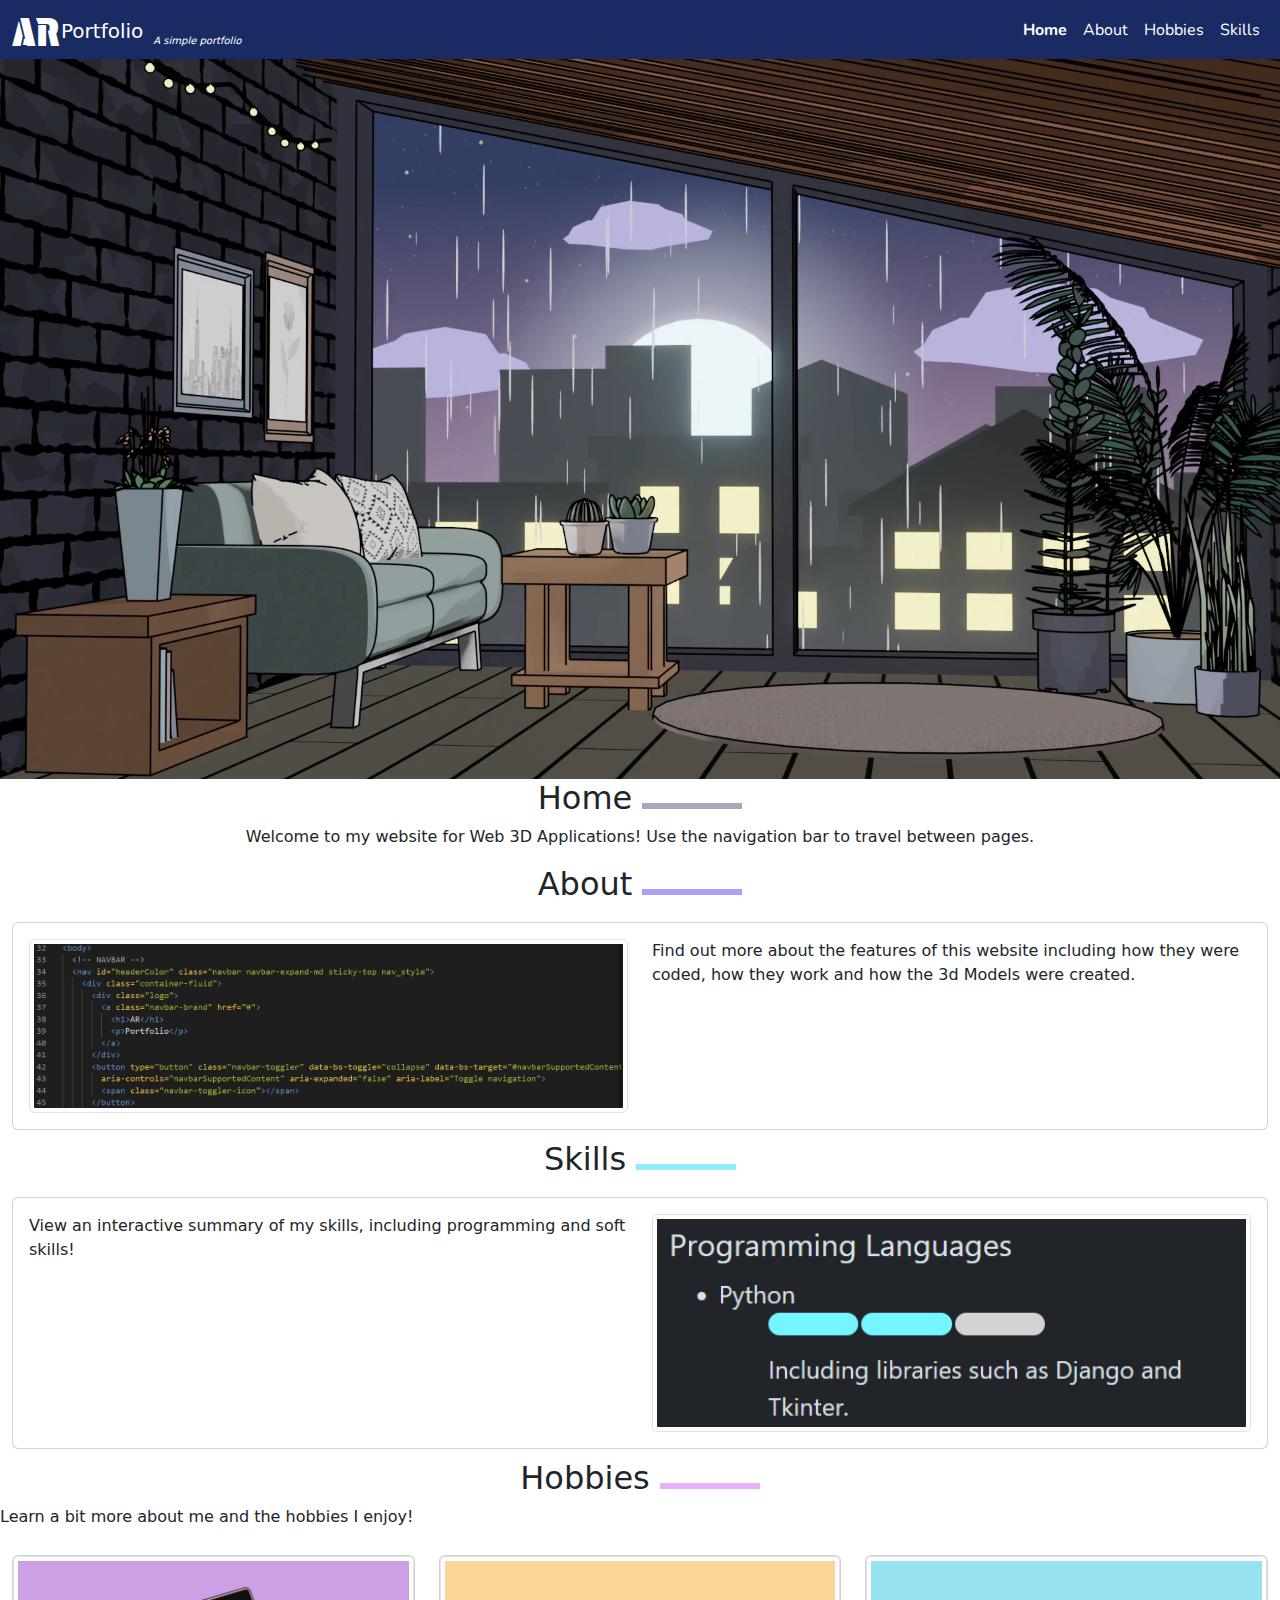
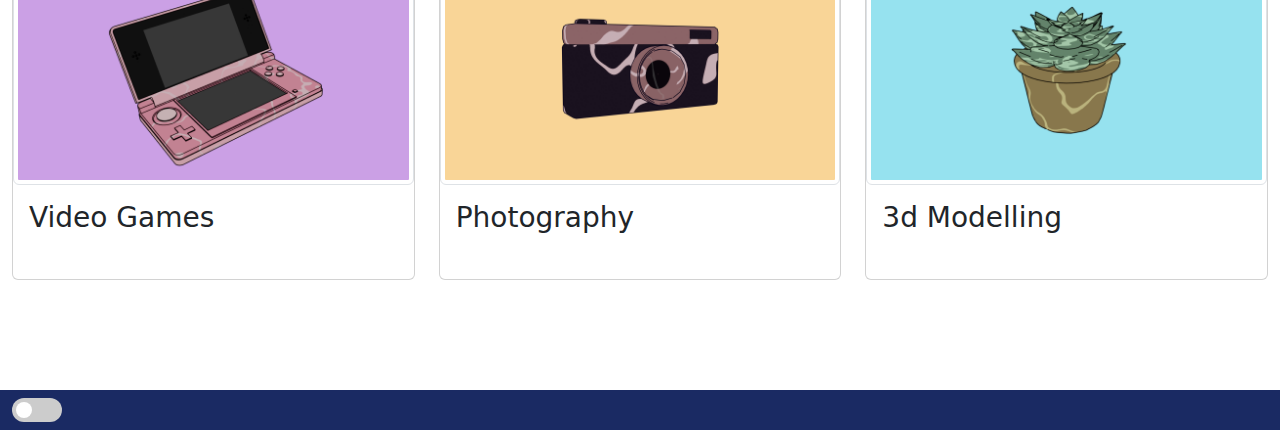
<file: index.html>
<head>
  <meta charset="utf-8">
  <meta name="viewport" content="width=device-width, initial-scale=1, shrink-to-fit=no">
  <link rel="icon" type="image/gif" href="./assets/images/icon.png">
  <link rel="stylesheet" href="css/bootstrap.css">
  <link rel="stylesheet" href="style.css">
  <link rel="stylesheet" href="css/bootstrap.min.css">
  <script src="js/bootstrap.bundle.min.js"></script>

  <link rel="preconnect" href="https://fonts.googleapis.com">
  <link rel="preconnect" href="https://fonts.gstatic.com" crossorigin>
  <link href="https://fonts.googleapis.com/css2?family=Sanchez:ital@0;1&display=swap" rel="stylesheet">
  <!-- add new fonts from here only need the last line -->
  <link href="https://fonts.googleapis.com/css2?family=Nunito:ital,wght@0,200..1000;1,200..1000&display=swap"
    rel="stylesheet">
  <link href="https://fonts.googleapis.com/css2?family=Protest+Guerrilla&display=swap" rel="stylesheet">

  <title>Homepage</title>
</head>


<body data-bs-theme="light">
  <!-- NAVBAR -->
  <nav id="headerColor" class="navbar navbar-expand-md sticky-top nav_style">
    <div class="container-fluid">
      <div class="logo">
        <a class="navbar-brand" href="#">
          <h1>AR</h1>
          <p>Portfolio</p>
          <p id="strapline">A simple portfolio</p>
        </a>
      </div>
      <button type="button" class="navbar-toggler" data-bs-toggle="collapse" data-bs-target="#navbarSupportedContent"
        aria-controls="navbarSupportedContent" aria-expanded="false" aria-label="Toggle navigation">
        <span class="navbar-toggler-icon"></span>
      </button>
      <div class="collapse navbar-collapse" id="navbarSupportedContent">
        <ul class="navbar-nav ms-auto">
          <li class="nav-item">
            <a class="nav-link active" href="#">
              Home
            </a>
          </li>
          <li class="nav-item">
            <a class="nav-link" href="about.html" data-toggle="popover" data-trigger="hover" data-placement="bottom"
              title="About Web 3D Applications">
              About
            </a>
          </li>
          <li class="nav-item">
            <a class="nav-link" href="hobbies.html">
              Hobbies
            </a>
          </li>
          <li class="nav-item">
            <a class="nav-link" href="skills.html">
              Skills
            </a>
          </li>
        </ul>
      </div>
    </div>
  </nav>
  <video muted autoplay loop>
    <source src="./assets/images/shelter from rain final.mp4" type="video/mp4">
    Your browser does not support HTML5 video.
  </video>


  <h2 class="heading">Home</h2>
  <p id="homeContent">Welcome to my website for Web 3D Applications! Use the navigation bar to travel between pages.</p>


  <h2 class="heading" id="col1">About</h2>
  <div class="container-fluid">
    <div class="row">
      <div class="col-md-12">
        <div class="card">
          <div class="card-body">
            <div class="row">
              <div class="col-sm-6">
                <img class="card-img-top img-fluid img-thumbnail" src="assets/images/Code Sample.PNG" alt="3DS Model">
              </div>
              <div class="col-sm-6">
                <p>Find out more about the features of this website including how they were coded, how they work and how
                  the 3d Models
                  were created.</p>

              </div>
            </div>
          </div>
        </div>
      </div>
    </div>
  </div>
  <h2 class="heading" id="col2">Skills</h2>
  <div class="container-fluid">
    <div class="row">
      <div class="col-md-12">
        <div class="card">
          <div class="card-body">
            <div class="row">
              <div class="col-sm-6">
                <p>View an interactive summary of my skills, including programming and soft skills!</p>

              </div>
              <div class="col-sm-6">
                <img class="card-img-top img-fluid img-thumbnail" src="assets/images/Skills.PNG"
                  alt="Snapshot of code">
              </div>

            </div>
          </div>
        </div>
      </div>
    </div>
  </div>
  <h2 class="heading" id="col3">Hobbies</h2>
  <p>Learn a bit more about me and the hobbies I enjoy!</p>
  <div class="container-fluid">
    <div class="row">
      <div class="col-md-4">
        <div class="card h-100">
          <img class="card-img-top img-fluid img-thumbnail" src="assets/images/Untitled.jpg" alt="3DS Model">
          <div class="card-body">
            <h3 class="card-title">Video Games</h3>
          </div>
        </div>
      </div>

      <div class="col-md-4">
        <div class="card h-100">
          <img class="card-img-top img-fluid img-thumbnail" src="assets/images/Camera.jpg" alt="Camera Model">
          <div class="card-body">
            <h3 class="card-title">Photography</h3>
          </div>
        </div>
      </div>
      <div class="col-md-4">
        <div class="card h-100">
          <img class="card-img-top img-fluid img-thumbnail" src="assets/images/Succulent.jpg" alt="Succulent Model">
          <div class="card-body">
            <h3 class="card-title">3d Modelling</h3>
          </div>
        </div>
      </div>
    </div>
  </div>
  <br>
  <br>
  <br>
  <br>
  <br>
  <nav class="navbar navbar-expand-md nav_style">
    <div class="container-fluid">
      <div class="nav-text">
        <label class="switch">
          <input type="checkbox" id="darkToggle">
          <span class="slider round"></span>
        </label>
      </div>


    </div>
  </nav>

  <script>
    let darkMode = localStorage.getItem("darkMode") == "true";
    const checkbox = document.getElementById('darkToggle');
    if (darkMode) {
      var element = document.body;
      document.body.setAttribute('data-bs-theme', 'dark');
      checkbox.checked = true;
    }
    checkbox.addEventListener('change', (event) => {
      if (document.body.getAttribute('data-bs-theme') == 'dark') {
        document.body.setAttribute('data-bs-theme', 'light')
      }
      else {
        document.body.setAttribute('data-bs-theme', 'dark')
      }
      darkMode = !darkMode;
      localStorage.setItem("darkMode", darkMode);
    })</script>
</body>
</file>
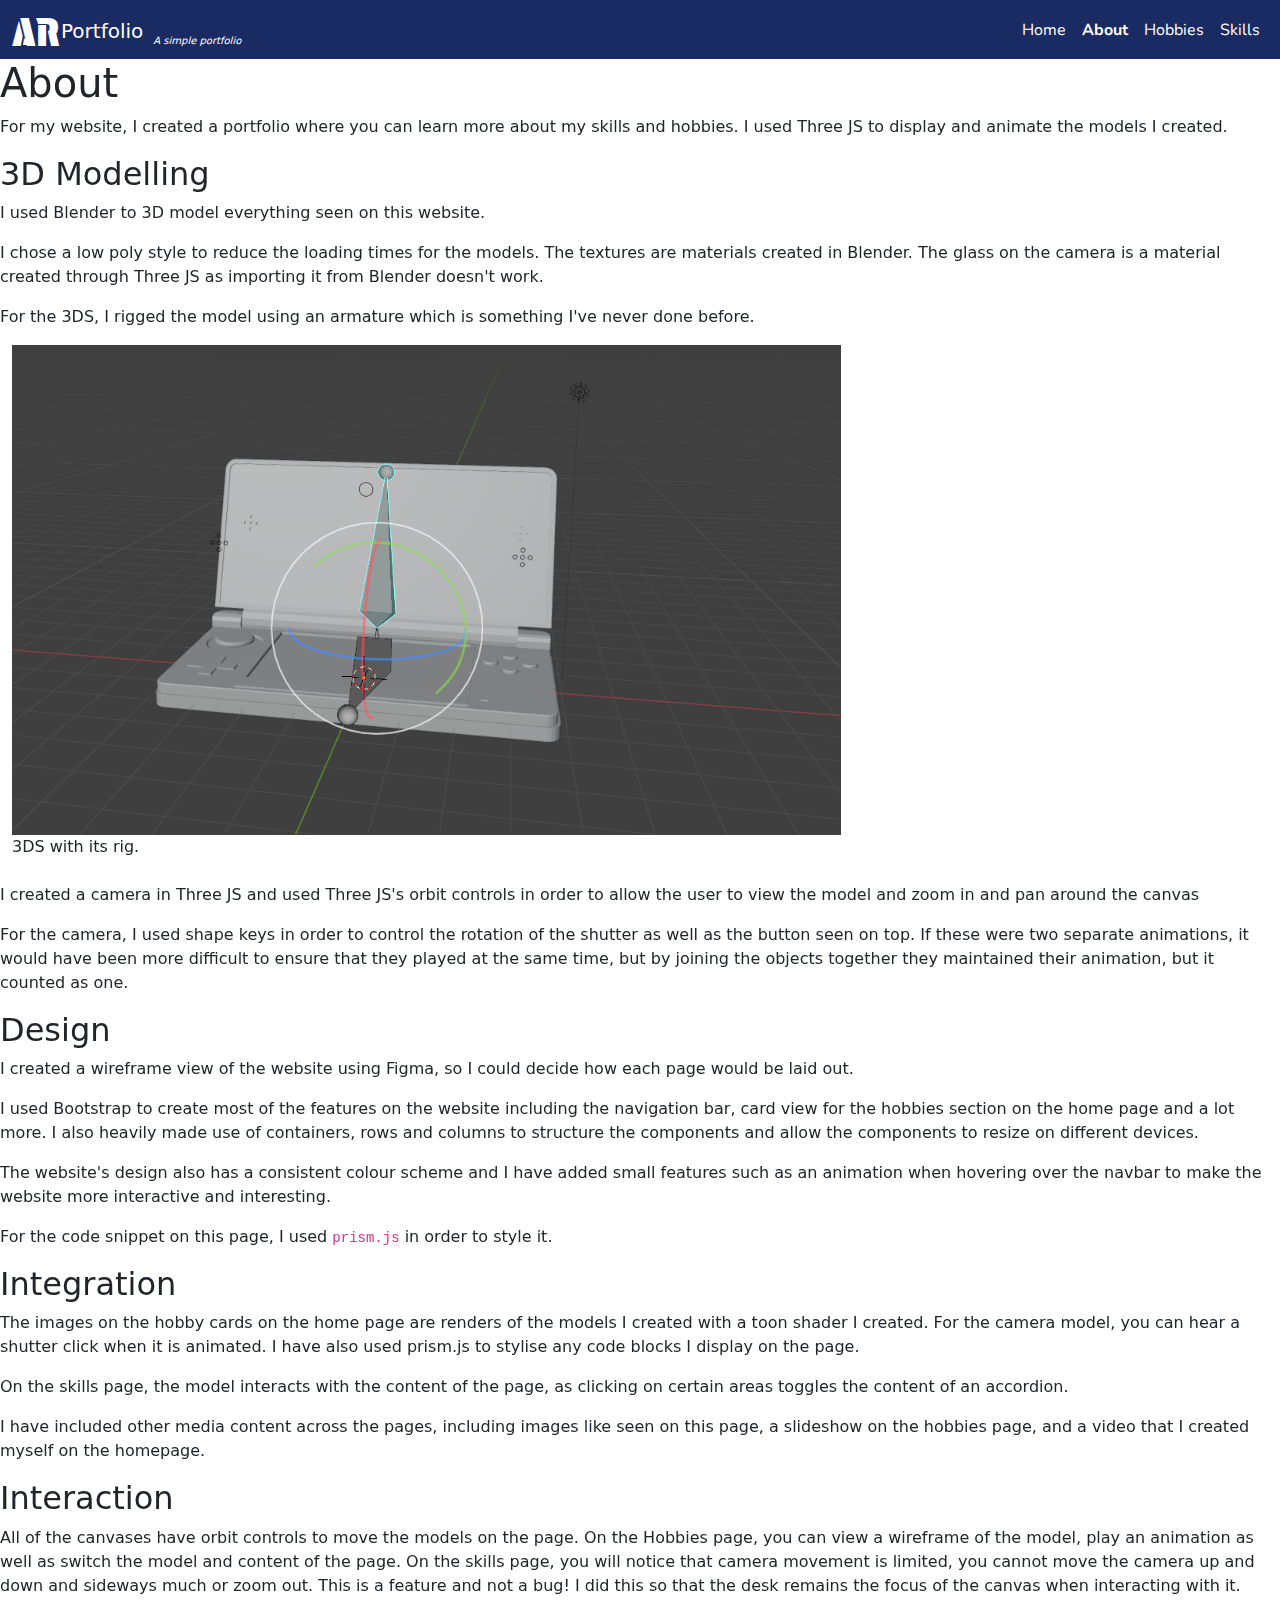
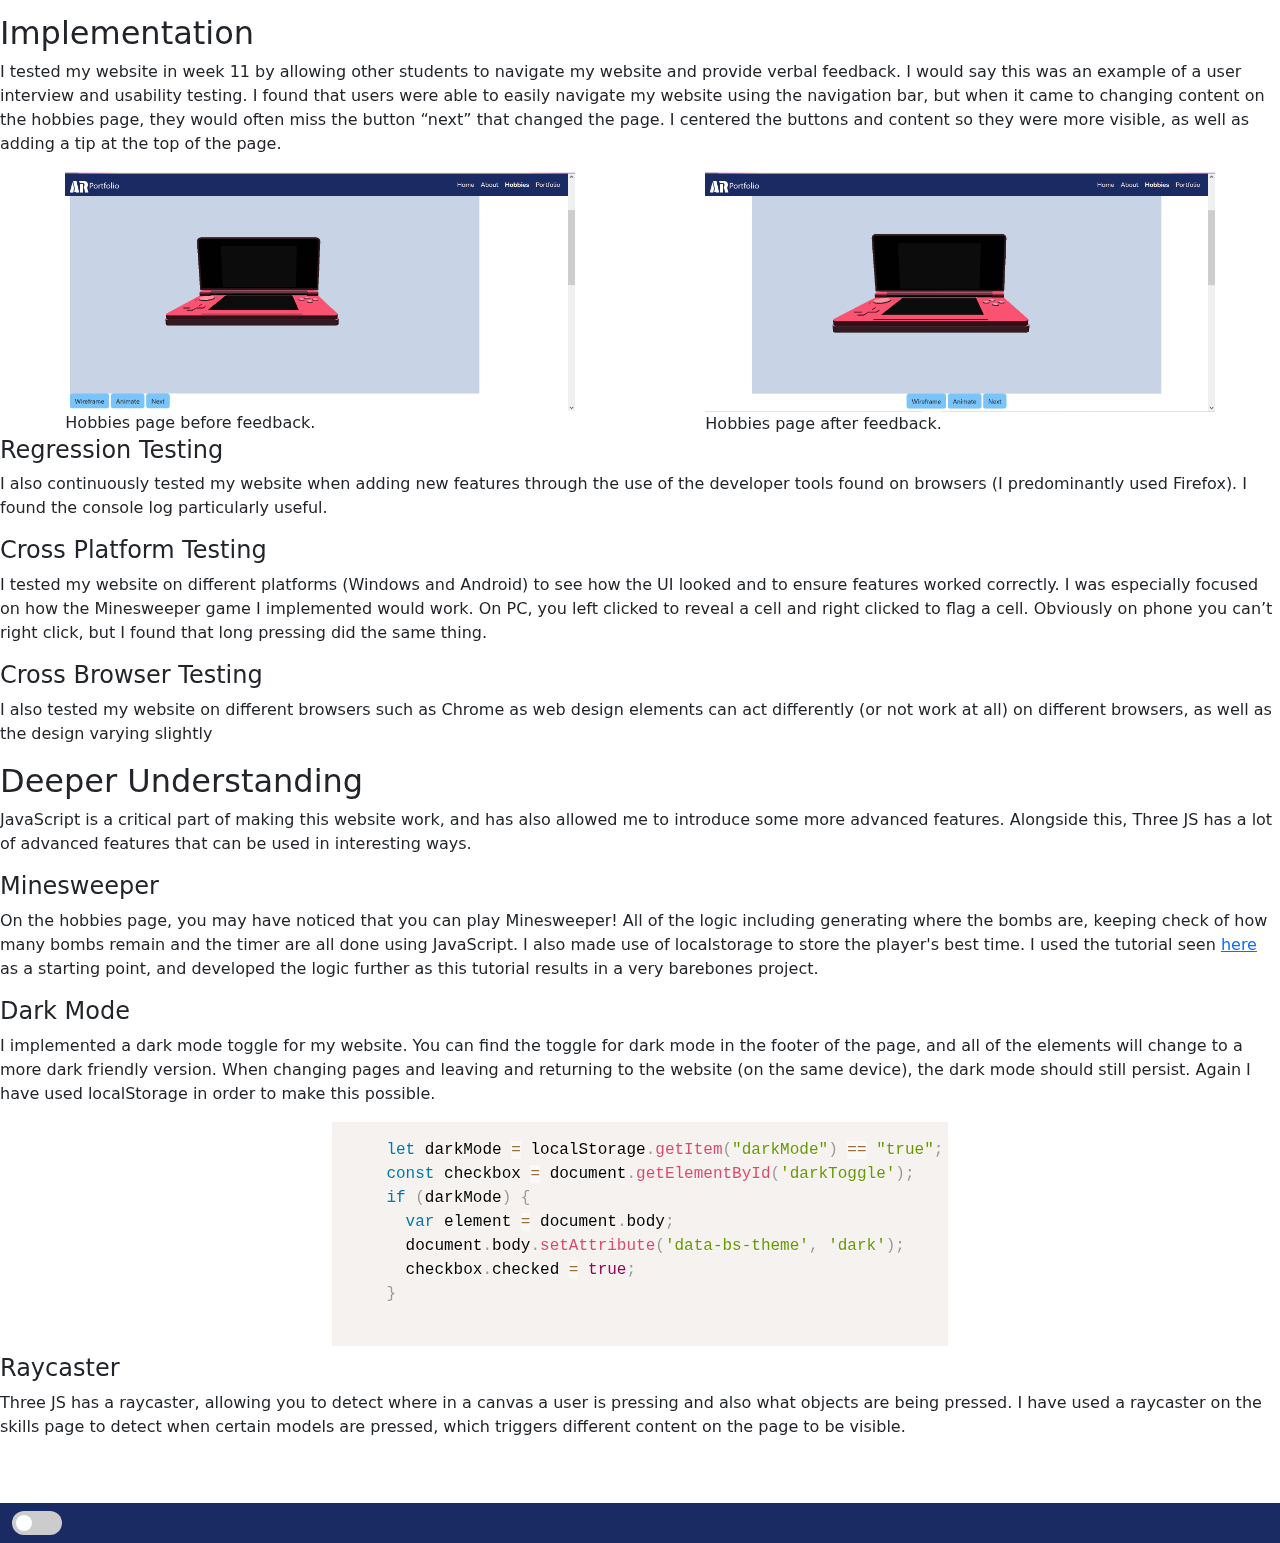
<file: about.html>
<head>

    <meta charset="utf-8">
    <meta name="viewport" content="width=device-width, initial-scale=1, shrink-to-fit=no">


    <link rel="stylesheet" href="css/bootstrap.css">
    <link rel="stylesheet" href="style.css">

    <link rel="stylesheet" href="css/bootstrap.min.css">
    <script src="js/bootstrap.bundle.min.js"></script>
    <link rel="icon" type="image/gif" href="./assets/images/icon.png">

    <!-- <script src="js/bootstrap.js"></script> -->
    <link rel="preconnect" href="https://fonts.googleapis.com">
    <link rel="preconnect" href="https://fonts.gstatic.com" crossorigin>
    <link href="https://fonts.googleapis.com/css2?family=Sanchez:ital@0;1&display=swap" rel="stylesheet">
    <!-- add new fonts from here only need the last line -->
    <link href="https://fonts.googleapis.com/css2?family=Nunito:ital,wght@0,200..1000;1,200..1000&display=swap"
        rel="stylesheet">
    <link rel="stylesheet" href="prism/prism.css">
    <script src="prism/prism.js"></script>


    <link rel="preconnect" href="https://fonts.googleapis.com">
    <link rel="preconnect" href="https://fonts.gstatic.com" crossorigin>
    <link href="https://fonts.googleapis.com/css2?family=Sanchez:ital@0;1&display=swap" rel="stylesheet">
    <!-- add new fonts from here only need the last line -->
    <link href="https://fonts.googleapis.com/css2?family=Nunito:ital,wght@0,200..1000;1,200..1000&display=swap"
        rel="stylesheet">
    <link href="https://fonts.googleapis.com/css2?family=Protest+Guerrilla&display=swap" rel="stylesheet">

    <title>About</title>
</head>

<body>
    <!-- NAVBAR -->
    <nav id="headerColor" class="navbar navbar-expand-md sticky-top nav_style">
        <div class="container-fluid">
            <div class="logo">
                <a class="navbar-brand" href="#">
                    <h1>AR</h1>
                    <p>Portfolio</p>
                    <p id="strapline">A simple portfolio</p>
                </a>
            </div>
            <button type="button" class="navbar-toggler" data-bs-toggle="collapse"
                data-bs-target="#navbarSupportedContent" aria-controls="navbarSupportedContent" aria-expanded="false"
                aria-label="Toggle navigation">
                <span class="navbar-toggler-icon"></span>
            </button>
            <div class="collapse navbar-collapse" id="navbarSupportedContent">
                <ul class="navbar-nav ms-auto">
                    <li class="nav-item">
                        <a class="nav-link" href="index.html">
                            Home
                        </a>
                    </li>
                    <li class="nav-item">
                        <a class="nav-link active" href="#" data-toggle="popover" data-trigger="hover"
                            data-placement="bottom" title="About Web 3D Applications">
                            About
                        </a>
                    </li>
                    <li class="nav-item">
                        <a class="nav-link" href="hobbies.html">
                            Hobbies
                        </a>
                    </li>
                    <li class="nav-item">
                        <a class="nav-link" href="skills.html">
                            Skills
                        </a>
                    </li>
                </ul>
            </div>
        </div>
    </nav>

    <h1>About</h1>
    <p>For my website, I created a portfolio where you can learn more about my skills and hobbies. I used Three JS to
        display and animate the models I created.</p>
    <h2>3D Modelling</h2>
    <p>I used Blender to 3D model everything seen on this website.</p>
    <p>I chose a low poly style to reduce the loading times for the models. The textures are materials created in
        Blender. The glass on the camera is a material created through Three JS as importing it from Blender doesn't
        work.</p>
    <p>For the 3DS, I rigged the model using an armature which is something I've never done before. </p>


    <div class="container-fluid image-container">
        <div class="row">
            <div class="col-md-8">
                <img class="img-fluid" src="assets/images/3dsRig.PNG" alt="Armature rig for 3DS model.">
                <figcaption>3DS with its rig.</figcaption>
            </div>
        </div>
    </div>
    <br>
    <p>I created a camera in Three JS and used Three JS's orbit controls in order to allow the user to view the model
        and zoom in and pan around the canvas</p>
    <p>For the camera, I used shape keys in order to control the rotation of the shutter as well as the button seen on
        top. If these were two separate animations, it would have been more difficult to ensure that they played at the
        same time, but by joining the objects together they maintained their animation, but it counted as one.</p>

    <h2>Design</h2>
    <p>I created a wireframe view of the website using Figma, so I could decide how each page would be laid out.</p>
    <p>I used Bootstrap to create most of the features on the website including the navigation bar, card view for the
        hobbies section on the home page and a lot more. I also heavily made use of containers, rows and columns to
        structure the components and allow the components to resize on different devices.</p>
    <p>The website's design also has a consistent colour scheme and I have added small features such as an animation
        when hovering over the navbar to make the website more interactive and interesting.</p>
    <p>For the code snippet on this page, I used <code>prism.js</code> in order to style it.</p>

    <h2>Integration</h2>
    <p>The images on the hobby cards on the home page are renders of the models I created with a toon shader I created.
        For the camera model, you can hear a shutter click when it is animated.
        I have also used prism.js to stylise any code blocks I display on the page.</p>
    <p>On the skills page, the model interacts with the content of the page, as clicking on certain areas toggles the
        content of an accordion.</p>
    <p>I have included other media content across the pages, including images like seen on this page, a slideshow on the
        hobbies page, and a video that I created myself on the homepage.</p>

    <h2>Interaction</h2>
    <p>All of the canvases have orbit controls to move the models on the page. On the Hobbies page, you can view a
        wireframe of the model, play an animation as well as switch the model and content of the page. On the skills
        page, you will notice that camera movement is limited, you cannot move the camera up and down and sideways much
        or zoom out. This is a feature and not a bug! I did this so that the desk remains the focus of the canvas when
        interacting with it.</p>
    <h2>Implementation</h2>
    <p> I tested my website in week 11 by allowing other students to navigate my website and provide verbal feedback. I
        would say this was an example of a user interview and usability testing. I found that users were able to easily
        navigate my website using the navigation bar, but when it came to changing content on the hobbies page, they
        would
        often miss the button “next” that changed the page. I centered the buttons and content so they were more
        visible, as well as adding a tip at the top of the page.</p>

        <div class="container-fluid image-container ">
        <div class="row ">
            <div class="col-md-5 mx-auto">
                <img class="img-fluid" src="assets/images/HobbiesBefore.PNG" alt="Hobbies page before feedback.">
                <figcaption>Hobbies page before feedback.</figcaption>
            </div>
            <div class="col-md-5 mx-auto">
                <img class="img-fluid" src="assets/images/HobbiesAfter.PNG" alt="Hobbies page after feedback.">
                <figcaption>Hobbies page after feedback.</figcaption>
            </div>
        </div>
    </div>

    <h4>Regression Testing</h4>
    <p> I also continuously tested my website when adding new features through the use of the developer tools found
        on browsers (I predominantly used Firefox). I found the console log particularly useful. </p>
    <h4>Cross Platform Testing</h4>
    <p> I tested my website on different platforms (Windows and Android) to see how the UI looked and to
        ensure features worked correctly. I was especially focused on how the Minesweeper game I implemented
        would work. On PC, you left clicked to reveal a cell and right clicked to flag a cell. Obviously on
        phone you can’t right click, but I found that long pressing did the same thing. </p>
    <h4>Cross Browser Testing</h4>
    <p> I also tested my website on different browsers such as Chrome as web design elements can act
        differently (or not work at all) on different browsers, as well as the design varying
        slightly</p>


    <h2>Deeper Understanding</h2>
    <p>JavaScript is a critical part of making this website work, and has also allowed me to introduce some more
        advanced features. Alongside this, Three JS has a lot of advanced features that can be used in interesting ways.
    </p>
    <h4>Minesweeper</h4>
    <p>On the hobbies page, you may have noticed that you can play Minesweeper! All of the logic including generating
        where the bombs are, keeping check of how many bombs remain and the timer are all done using JavaScript. I also
        made use of localstorage to store the player's best time. I used the tutorial seen <a href="https://www.geeksforgeeks.org/create-a-minesweeper-game-using-html-css-javascript/">here</a> as a starting point, and
        developed the logic further as this tutorial results in a very barebones project.</p>
    <h4>Dark Mode</h4>
    <p>I implemented a dark mode toggle for my website. You can find the toggle for dark mode in the footer of the page,
        and all of the elements will change to a more dark friendly version. When changing pages and leaving and
        returning to the website (on the same device), the dark mode should still persist. Again I have used
        localStorage in order to make this possible.</p>
    <div class="code-container col-md-6 container-fluid">
        <pre><code class="language-js">    let darkMode = localStorage.getItem("darkMode") == "true";
    const checkbox = document.getElementById('darkToggle');
    if (darkMode) {
      var element = document.body;
      document.body.setAttribute('data-bs-theme', 'dark');
      checkbox.checked = true;
    }
        </code></pre>
    </div>
    <h4>Raycaster</h4>
    <p>Three JS has a raycaster, allowing you to detect where in a canvas a user is pressing and also what objects are
        being pressed. I have used a raycaster on the skills page to detect when certain models are pressed, which
        triggers different content on the page to be visible.</p>
    <br>
    <br>

    <nav class="navbar navbar-expand-md nav_style">
        <div class="container-fluid">
            <label class="switch">
                <input type="checkbox" id="darkToggle">
                <span class="slider round"></span>
            </label>

        </div>
    </nav>

    <script>
        let darkMode = localStorage.getItem("darkMode") == "true";
        const checkbox = document.getElementById('darkToggle');
        if (darkMode) {
            var element = document.body;
            document.body.setAttribute('data-bs-theme', 'dark');
            checkbox.checked = true;
        }
        checkbox.addEventListener('change', (event) => {
            if (document.body.getAttribute('data-bs-theme') == 'dark') {
                document.body.setAttribute('data-bs-theme', 'light')
            }
            else {
                document.body.setAttribute('data-bs-theme', 'dark')
            }
            darkMode = !darkMode;
            localStorage.setItem("darkMode", darkMode);
        })</script>
</body>
</file>
<file: style.css>
:root {
    overscroll-behavior: none;
}

.nav_style {
    background-color: #1a2a63;
    color: wheat;
    overscroll-behavior: none;

}

* {
    margin: 0;
    padding: 0;
}

.navbar-brand,
.nav-link {
    color: white !important;
}

.nav_style .nav-item {
    position: relative;
    display: inline-block;
    font-family: "Nunito", serif;
}

.nav_style .nav-item::after {
    content: '';
    position: absolute;
    width: 0px;
    height: 5px;
    left: 50%;
    bottom: 0;
    background-color: #A9F0D1;
    transition: all ease-in-out .2s;
}

.nav_style .nav-item:hover {
    text-shadow: 0 0 2.5px #ffff;

}

.nav_style .nav-item:hover::after {
    width: 100%;
    left: 0;
}

.nav-link.active {
    font-weight: bold !important;
}


.nav-item,
.dropdown-toggle {
    display: inline-block !important;
}

.nav_style .navbar-toggler-icon {
    background-image: url("data:image/svg+xml;charset=utf8,%3Csvg viewBox='0 0 32 32' xmlns='http://www.w3.org/2000/svg'%3E%3Cpath stroke='rgba(255, 255, 255, 1.0)' stroke-width='3' stroke-linecap='round' stroke-miterlimit='10' d='M4 8h24M4 16h24M4 24h24'/%3E%3C/svg%3E");
}

.nav_style .navbar-toggler {
    outline: none !important;
}

body {
    overscroll-behavior: none;
    overflow: auto;
}

/* .dark-mode {
    background-color: ;
    color: white !important;
} */


.switch {
    position: relative;
    display: inline-block;
    width: 50px;
    height: 24px;
}

.switch input {
    opacity: 0;
    width: 0;
    height: 0;
}

#hobby_title {

    /* font-size: 70px; */
    font-weight: 600;
    background-image: linear-gradient(to left, #DB78F5, #f5d9f7);
    color: transparent;
    background-clip: text;
    -webkit-background-clip: text;
    text-align: center;
}

.slider {
    position: absolute;
    cursor: pointer;
    top: 0;
    left: 0;
    right: 0;
    bottom: 0;
    background-color: #ccc;
    -webkit-transition: .4s;
    transition: .4s;
}

.slider:before {
    position: absolute;
    content: "";
    height: 16px;
    width: 16px;
    left: 4px;
    bottom: 4px;
    background-color: white;
    -webkit-transition: .4s;
    transition: .4s;
}

input:checked+.slider {
    background: rgb(34, 195, 145);
    background: linear-gradient(0deg, rgba(34, 195, 145, 1) 0%, rgba(139, 253, 45, 1) 100%);
}

input:focus+.slider {
    box-shadow: 0 0 1px #2196F3;
}

input:checked+.slider:before {
    -webkit-transform: translateX(26px);
    -ms-transform: translateX(26px);
    transform: translateX(26px);
}

/* Rounded sliders */
.slider.round {
    border-radius: 34px;
}

/* Roundness of switch */
.slider.round:before {
    border-radius: 50%;
}

.carousel-inner {
    background-color: wheat;
}

.carousel.slide {
    background-color: #ccc;
}


#dscontainer {
    width: 100% !important;
    height: 100vh !important;
    display: block;
    overflow: hidden;
}

#canvas1container {
    padding: 0;
}

#sceneContainer {
    padding: 0 !important;
    margin: 0 !important;
    width: 100%;
    height: 100vh;
    display: block;
    overflow: hidden;

}



.card {
    border: 0px solid rgba(0, 0, 0, .125);
    /* border-radius: .25rem;*/
    margin-top: 10px;
    margin-bottom: 10px;
    background-color: rgb(185, 185, 178);
}

.heading,
#homeContent {
    text-align: center;
}

.heading:after {
    margin: auto;
    content: '';
    display: inline-block;
    width: 100px;
    margin-left: 10px;
    border-bottom: 6px solid #6c708d;
    opacity: 0.6;
}

#col1:after {
    border-bottom: 6px solid #7460F2;
}

#col2:after {
    border-bottom: 6px solid #4CDCF8;
}

#col3:after {
    border-bottom: 6px solid #D879F4;
}

.hobby_button {
    background-color: #dba0ed !important;
}


.Skill_container {
    width: 100%;
}

.level {
    width: 20%;
    /* border: 1px solid grey; */
    background-color: lightgray;
    border-radius: 10px;
    margin-right: 2px;
    float: left;
    display: block;
    height: 15px;
}

.filled {
    background-color: #73f6ff !important;

}

.hideBullet {
    list-style-type: none;
}


.hidden {
    display: none;
}


.logo h1 {
    font-family: "Protest Guerrilla", sans-serif;
    float: left;
    margin: 0;
    margin-top: 0px;
    margin-bottom: -15px;
    float: left;
    padding-top: 0px;
    padding-left: 0px;
    padding-right: 2px;
}

.logo p {
    float: left;
    margin-top: 8px;
    margin-bottom: 3px;
    padding-top: 0px;
    padding-left: 0px;
}

#strapline{
    font-size: 10px;
    float: left;
    font-style: italic;
    margin-top: 25px;
    padding-left: 10px;
}

@media (max-width: 576px) {
    .logo p {
    float: left;
    margin-top: 2px;
    margin-bottom: 3px;
    padding-top: 0px;
    padding-left: 0px;
}
#strapline{
    font-size: 10px;
    float: left;
    font-style: italic;
    margin-top: 15px;
    padding-left: 10px;
}


}

video {
    width: 100%;
    height: auto;
}

.action_button {
    background-color: #7ac4f9 !important;
}

.section-info {
    text-align: center;
}

/* For Minesweeper */


.board {
    display: inline-block;
    margin: 20px;
}

.cell {
    width: 50px;
    height: 50px;
    border: 2px solid #ccc;
    border-style: outset;
    display: inline-block;
    text-align: center;
    vertical-align: middle;
    font-size: 30px;
    cursor: pointer;

    /* Default color for unrevealed tiles */
    background-color: #eee;

    /* Default color for unrevealed tile text */
    color: #333;
}

@media (min-width: 1081px) {

    .cell {
        /* width: 50px;
        height: 50px; */
        font-size: 30px;
    }
}

.revealed {
    /* Color for revealed tiles */
    background-color: #ccc;
    border: 2px dotted #838383;

    /* Color for revealed tile text */
    color: #000;
}

.mine {
    background-image: url('assets/images/mine.png');
    background-size: cover;
    background-color: #eee;
    background-repeat: no-repeat;
    background-position: center center;
}

.flagged {

    background-image: url('assets/images/flag.png');
    background-size: cover;
    background-repeat: no-repeat;
    background-position: center center;
}
</file>
<file: prism/prism.css>
/* PrismJS 1.29.0
https://prismjs.com/download.html#themes=prism&languages=markup+css+clike+javascript */
code[class*=language-],pre[class*=language-]{color:#000;background:0 0;text-shadow:0 1px #fff;font-family:Consolas,Monaco,'Andale Mono','Ubuntu Mono',monospace;font-size:1em;text-align:left;white-space:pre;word-spacing:normal;word-break:normal;word-wrap:normal;line-height:1.5;-moz-tab-size:4;-o-tab-size:4;tab-size:4;-webkit-hyphens:none;-moz-hyphens:none;-ms-hyphens:none;hyphens:none}code[class*=language-] ::-moz-selection,code[class*=language-]::-moz-selection,pre[class*=language-] ::-moz-selection,pre[class*=language-]::-moz-selection{text-shadow:none;background:#b3d4fc}code[class*=language-] ::selection,code[class*=language-]::selection,pre[class*=language-] ::selection,pre[class*=language-]::selection{text-shadow:none;background:#b3d4fc}@media print{code[class*=language-],pre[class*=language-]{text-shadow:none}}pre[class*=language-]{padding:1em;margin:.5em 0;overflow:auto}:not(pre)>code[class*=language-],pre[class*=language-]{background:#f5f2f0}:not(pre)>code[class*=language-]{padding:.1em;border-radius:.3em;white-space:normal}.token.cdata,.token.comment,.token.doctype,.token.prolog{color:#708090}.token.punctuation{color:#999}.token.namespace{opacity:.7}.token.boolean,.token.constant,.token.deleted,.token.number,.token.property,.token.symbol,.token.tag{color:#905}.token.attr-name,.token.builtin,.token.char,.token.inserted,.token.selector,.token.string{color:#690}.language-css .token.string,.style .token.string,.token.entity,.token.operator,.token.url{color:#9a6e3a;background:hsla(0,0%,100%,.5)}.token.atrule,.token.attr-value,.token.keyword{color:#07a}.token.class-name,.token.function{color:#dd4a68}.token.important,.token.regex,.token.variable{color:#e90}.token.bold,.token.important{font-weight:700}.token.italic{font-style:italic}.token.entity{cursor:help}
</file>
